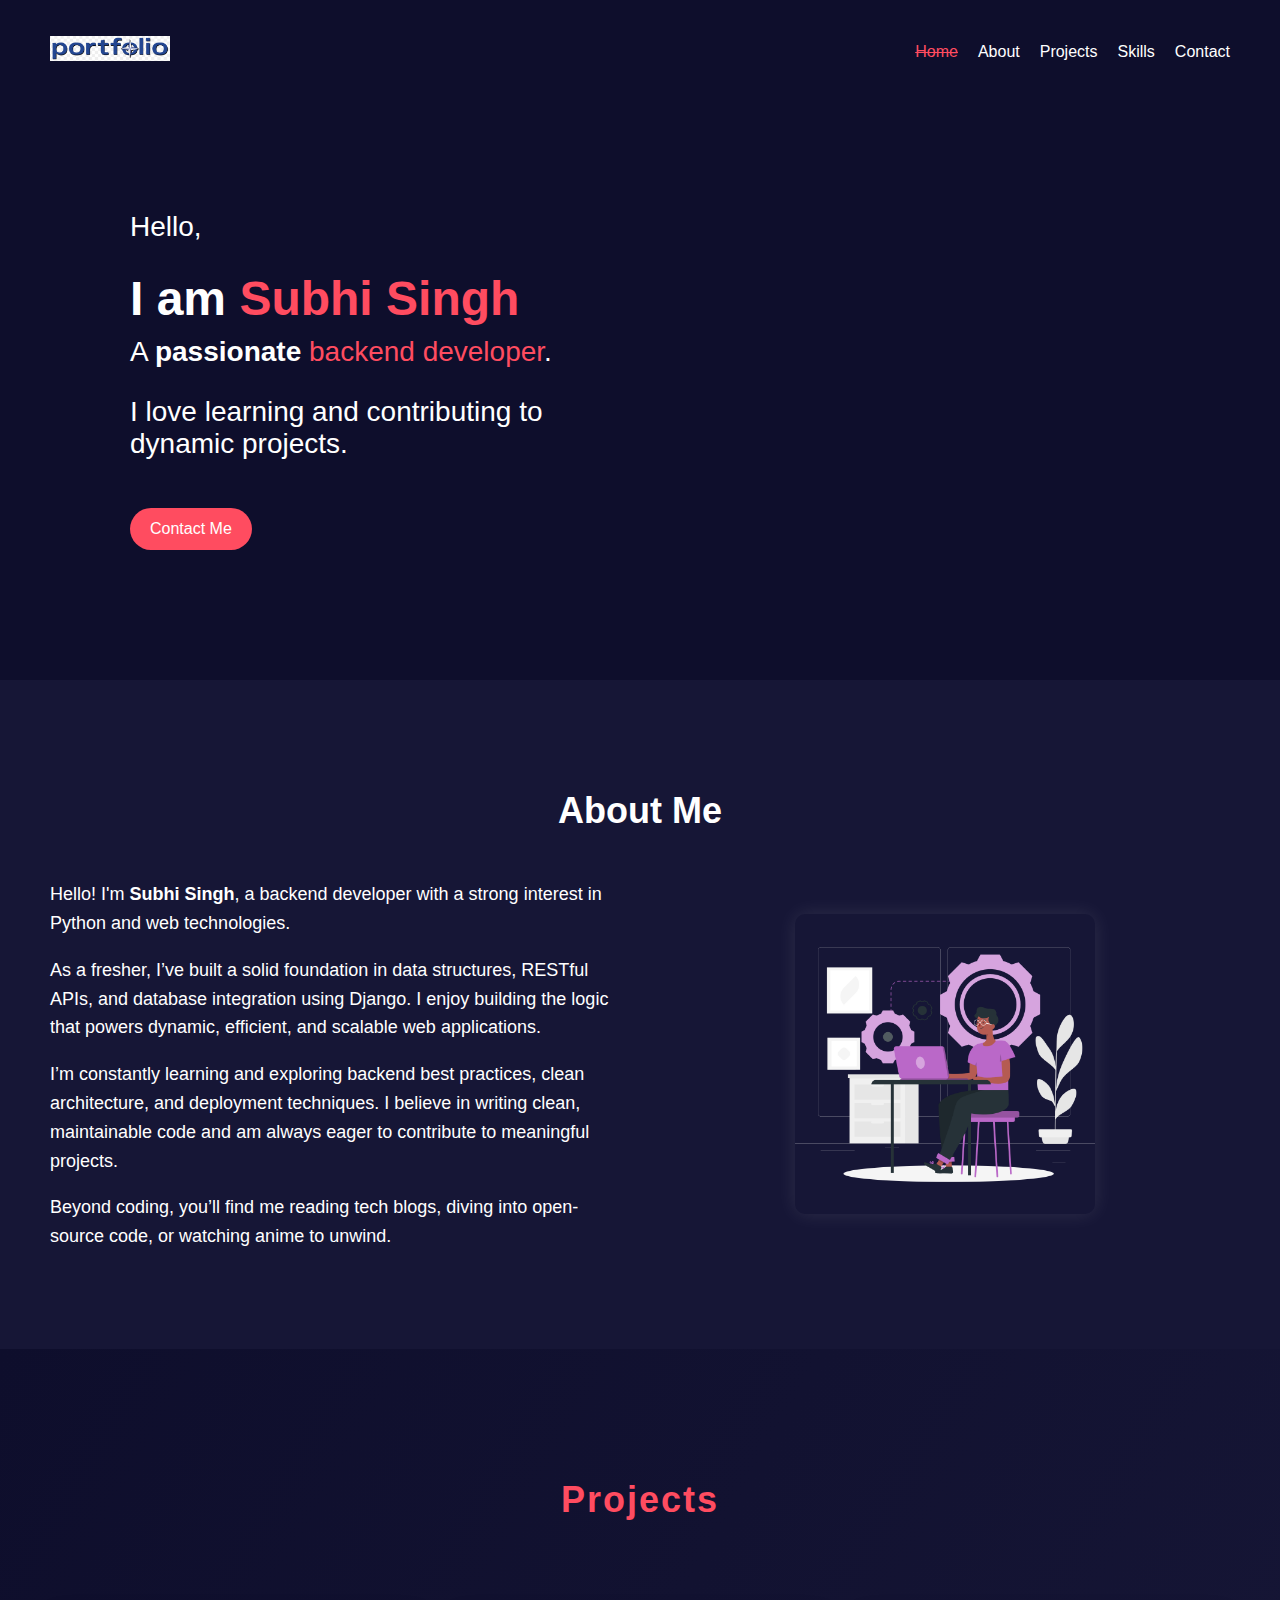
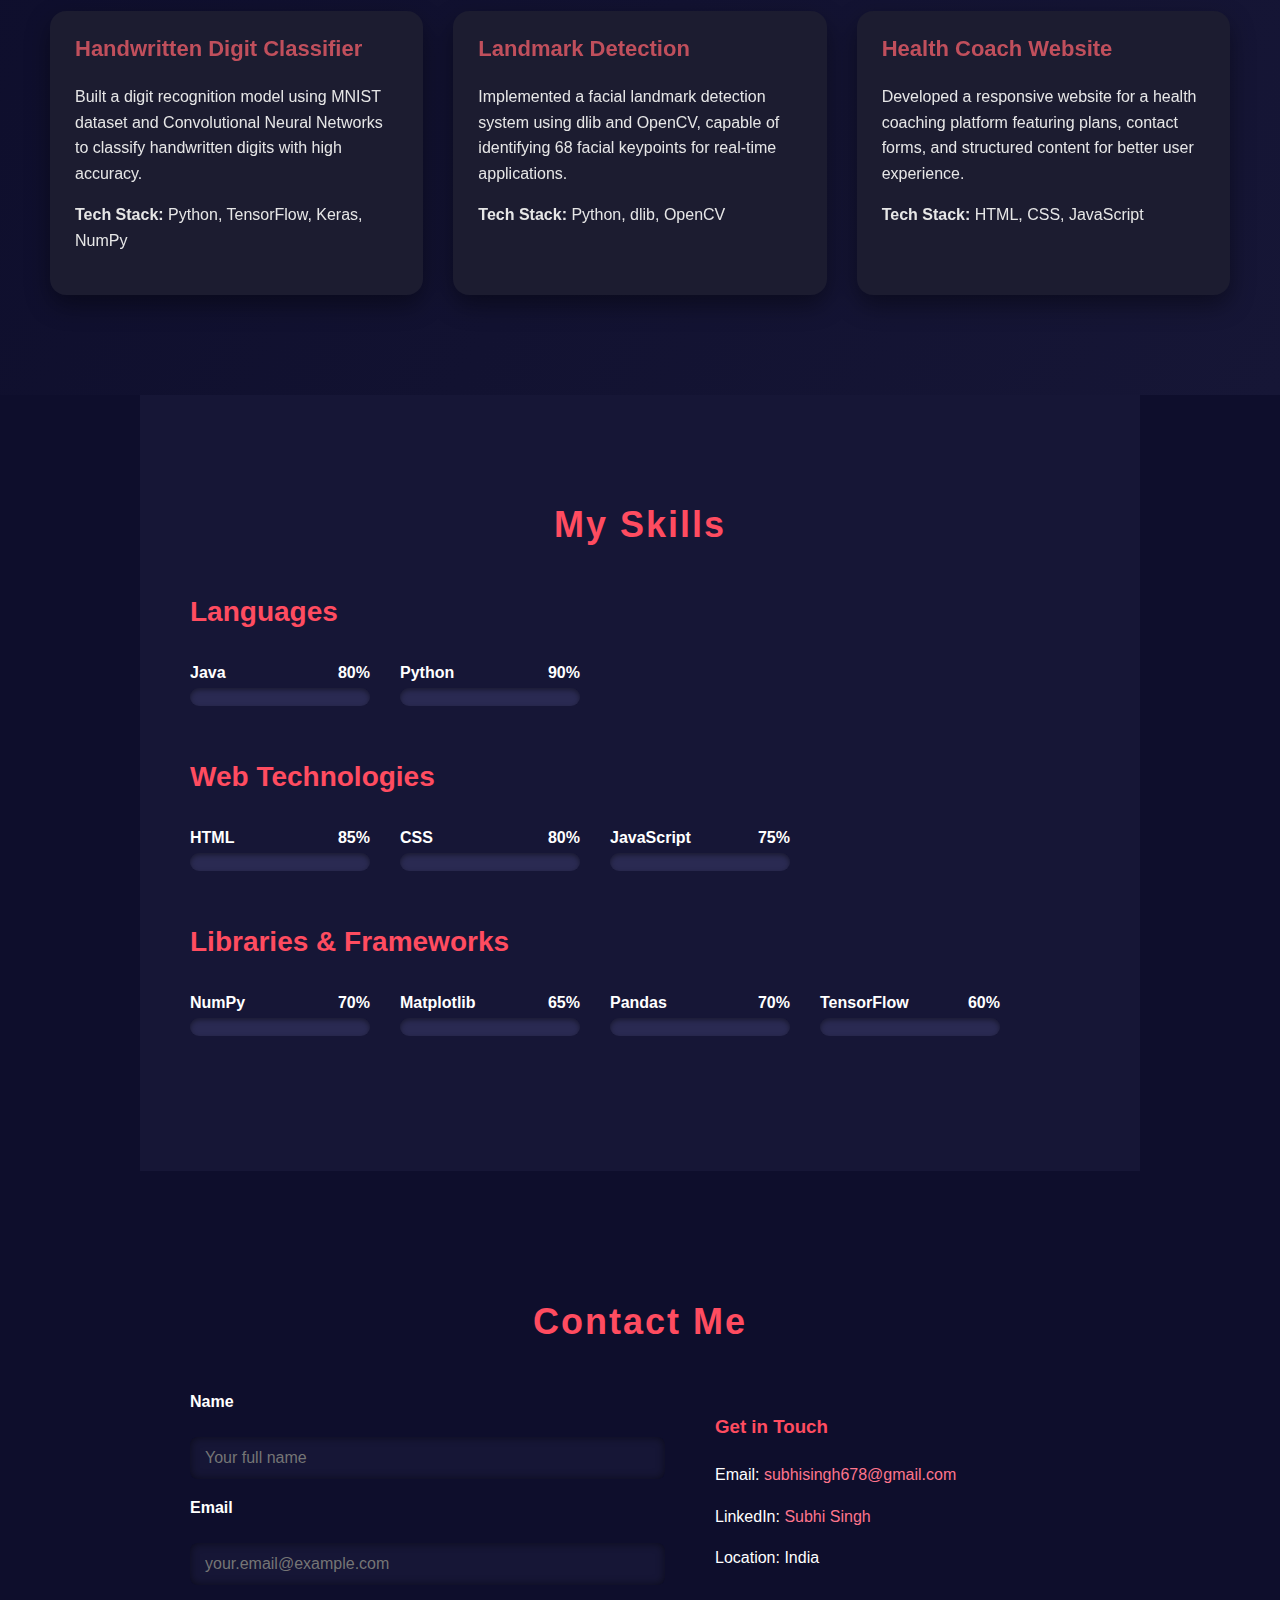
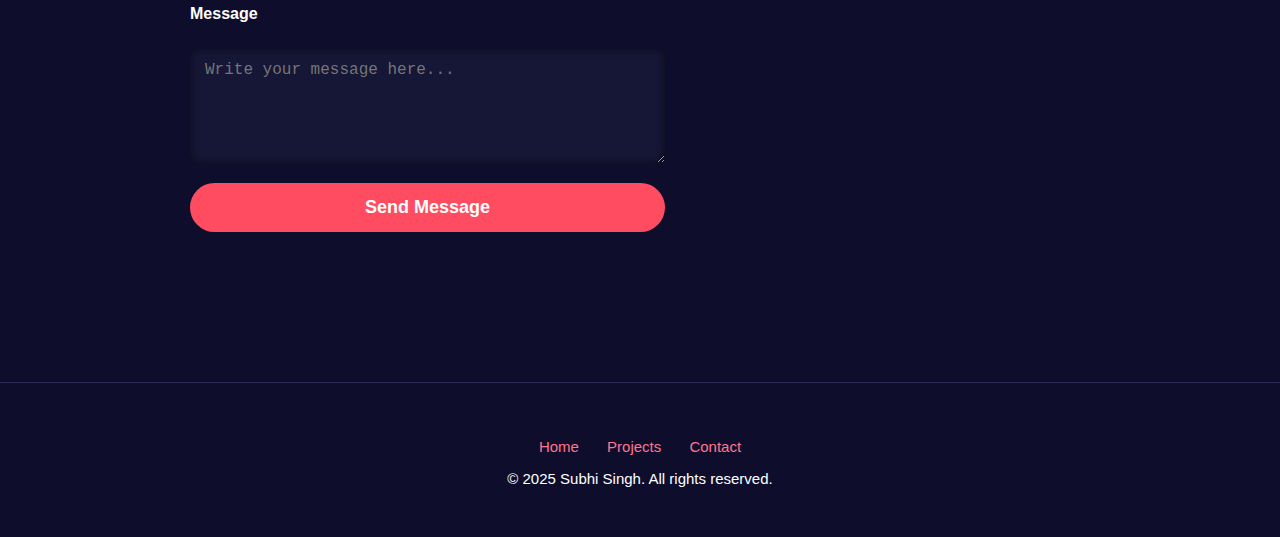
<file: myPortfolio/index.html>
<!DOCTYPE html>
<html lang="en">
<head>
  <meta charset="UTF-8" />
  <meta name="viewport" content="width=device-width, initial-scale=1.0" />
  <title>Your Name | Portfolio</title>
  <link rel="stylesheet" href="style.css" />
</head>
<body>
  <header class="navbar">
    <h1 class="logo"><img src="logo.png" alt="logo img"></h1>
    <nav>
      <ul>
        <li><a href="#home" class="active">Home</a></li>
        <li><a href="#about">About</a></li>
        <li><a href="#projects">Projects</a></li>
        <li><a href="#skills">Skills</a></li>
        <li><a href="#contact">Contact</a></li>
      </ul>
    </nav>
  </header>

  <section id="home" class="hero">
    <div class="hero-text">
      <p>Hello,</p>
      <h2>I am <span>Subhi Singh</span></h2>
      <p class="subtitle">A <strong>passionate</strong> <span class="highlight">backend developer</span>.</p>
      <p>I love learning and contributing to dynamic projects.</p>
      <a href="#contact" class="contact-btn">Contact Me</a>
    </div>
  </section>

  <section id="about" class="about-section">
  <h2>About Me</h2>
  <div class="about-content">
    <div class="about-text">
      <p>Hello! I'm <strong>Subhi Singh</strong>, a backend developer with a strong interest in Python and web technologies.</p>
      <p>As a fresher, I’ve built a solid foundation in data structures, RESTful APIs, and database integration using Django. I enjoy building the logic that powers dynamic, efficient, and scalable web applications.</p>
      <p>I’m constantly learning and exploring backend best practices, clean architecture, and deployment techniques. I believe in writing clean, maintainable code and am always eager to contribute to meaningful projects.</p>
      <p>Beyond coding, you’ll find me reading tech blogs, diving into open-source code, or watching anime to unwind.
    </div>
    <div class="about-img">
      <img src="about_img.png" alt="About Me" />
    </div>
  </div>
</section>

<section id="projects" class="projects-section">
  <h2>Projects</h2>
  <div class="projects-grid">
    <div class="project-card">
      <h3>Handwritten Digit Classifier</h3>
      <p>Built a digit recognition model using MNIST dataset and Convolutional Neural Networks to classify handwritten digits with high accuracy.</p>
      <p><strong>Tech Stack:</strong> Python, TensorFlow, Keras, NumPy</p>
    </div>
    
    <div class="project-card">
      <h3>Landmark Detection</h3>
      <p>Implemented a facial landmark detection system using dlib and OpenCV, capable of identifying 68 facial keypoints for real-time applications.</p>
      <p><strong>Tech Stack:</strong> Python, dlib, OpenCV</p>
    </div>

    <div class="project-card">
      <h3>Health Coach Website</h3>
      <p>Developed a responsive website for a health coaching platform featuring plans, contact forms, and structured content for better user experience.</p>
      <p><strong>Tech Stack:</strong> HTML, CSS, JavaScript</p>
    </div>
  </div>
</section>

<section id="skills" class="skills-section">
  <h2>My Skills</h2>

  <div class="skill-group">
    <h3>Languages</h3>
    <div class="skill-row">
      <div class="skill-bar">
        <p>Java <span>80%</span></p>
        <div class="bar"><div class="progress" data-width="85%"></div></div>
      </div>
      <div class="skill-bar">
        <p>Python <span>90%</span></p>
        <div class="bar"><div class="progress" data-width="85%"></div></div>
      </div>
    </div>
  </div>

  <div class="skill-group">
    <h3>Web Technologies</h3>
    <div class="skill-row">
      <div class="skill-bar">
        <p>HTML <span>85%</span></p>
        <div class="bar"><div class="progress" data-width="85%"></div></div>
      </div>
      <div class="skill-bar">
        <p>CSS <span>80%</span></p>
        <div class="bar"><div class="progress" data-width="80%"></div></div>
      </div>
      <div class="skill-bar">
        <p>JavaScript <span>75%</span></p>
        <div class="bar"><div class="progress" data-width="75%"></div></div>
      </div>
    </div>
  </div>

  <div class="skill-group">
    <h3>Libraries & Frameworks</h3>
    <div class="skill-row">
      <div class="skill-bar">
        <p>NumPy <span>70%</span></p>
        <div class="bar"><div class="progress" data-width="70%"></div></div>
      </div>
      <div class="skill-bar">
        <p>Matplotlib <span>65%</span></p>
        <div class="bar"><div class="progress" data-width="65%"></div></div>
      </div>
      <div class="skill-bar">
        <p>Pandas <span>70%</span></p>
        <div class="bar"><div class="progress" data-width="70%"></div></div>
      </div>
      <div class="skill-bar">
        <p>TensorFlow <span>60%</span></p>
        <div class="bar"><div class="progress" data-width="60%"></div></div>
      </div>
    </div>
  </div>

</section>

<section id="contact" class="contact-section">
  <h2>Contact Me</h2>
  <div class="contact-container">
    <form id="contact-form" action="mailto:your.email@example.com" method="POST" enctype="text/plain">
      <label for="name">Name</label>
      <input type="text" id="name" name="name" placeholder="Your full name" required />

      <label for="email">Email</label>
      <input type="email" id="email" name="email" placeholder="your.email@example.com" required />

      <label for="message">Message</label>
      <textarea id="message" name="message" rows="5" placeholder="Write your message here..." required></textarea>

      <button type="submit" class="submit-btn">Send Message</button>
    </form>

    <div class="contact-info">
      <h3>Get in Touch</h3>
      <p>Email: <a href="mailto:subhisingh678@gmail.com">subhisingh678@gmail.com</a></p>
      <p>LinkedIn: <a href="https://linkedin.com/comm/mynetwork/discovery-see-all?usecase=PEOPLE_FOLLOWS&followMember=subhi-singh-8443302b9">Subhi Singh</a></p>
      <p>Location: India</p>
    </div>
  </div>
</section>
<footer class="footer">
  <div class="footer-content">
    <div class="footer-links">
      <a href="#home">Home</a>
      <a href="#projects">Projects</a>
      <a href="#contact">Contact</a>
    </div>
    <p class="copyright">© 2025 Subhi Singh. All rights reserved.</p>
  </div>
</footer>


  <script src="script.js"></script>
</body>
</html>
</file>
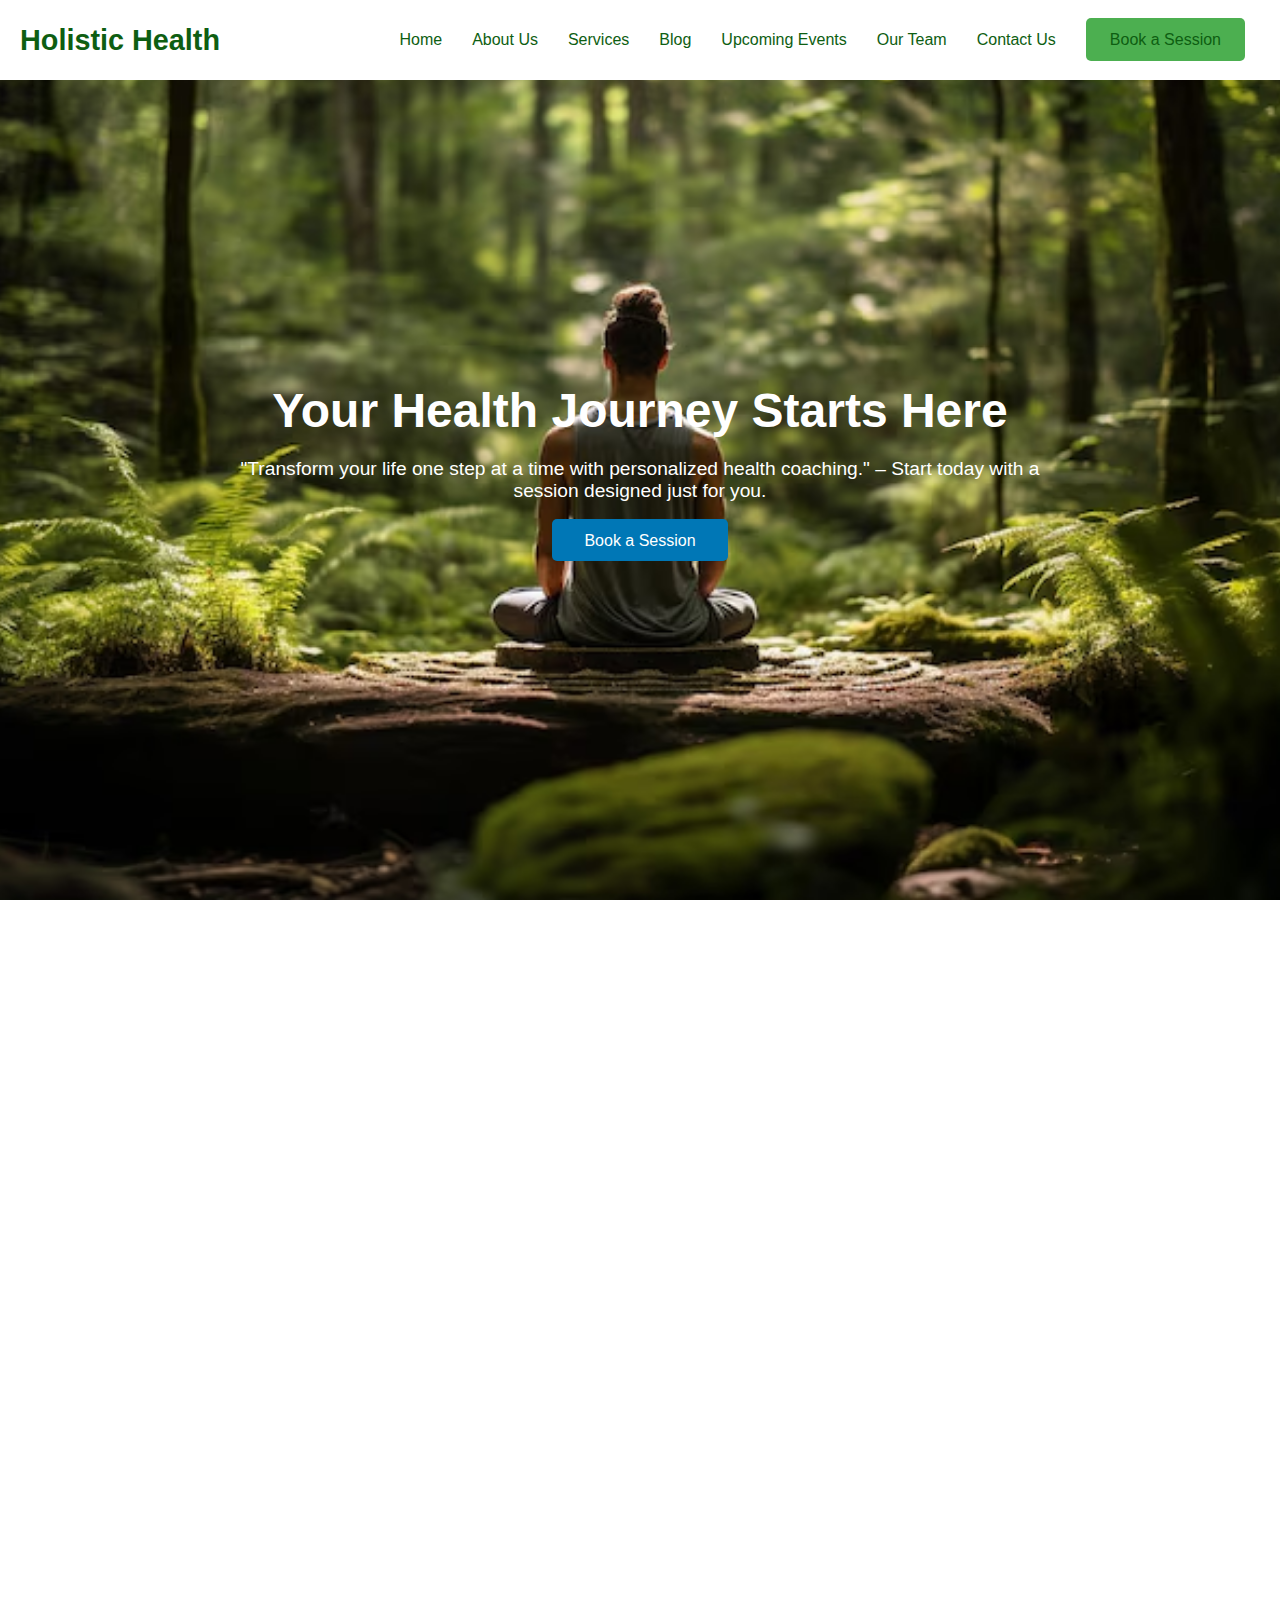
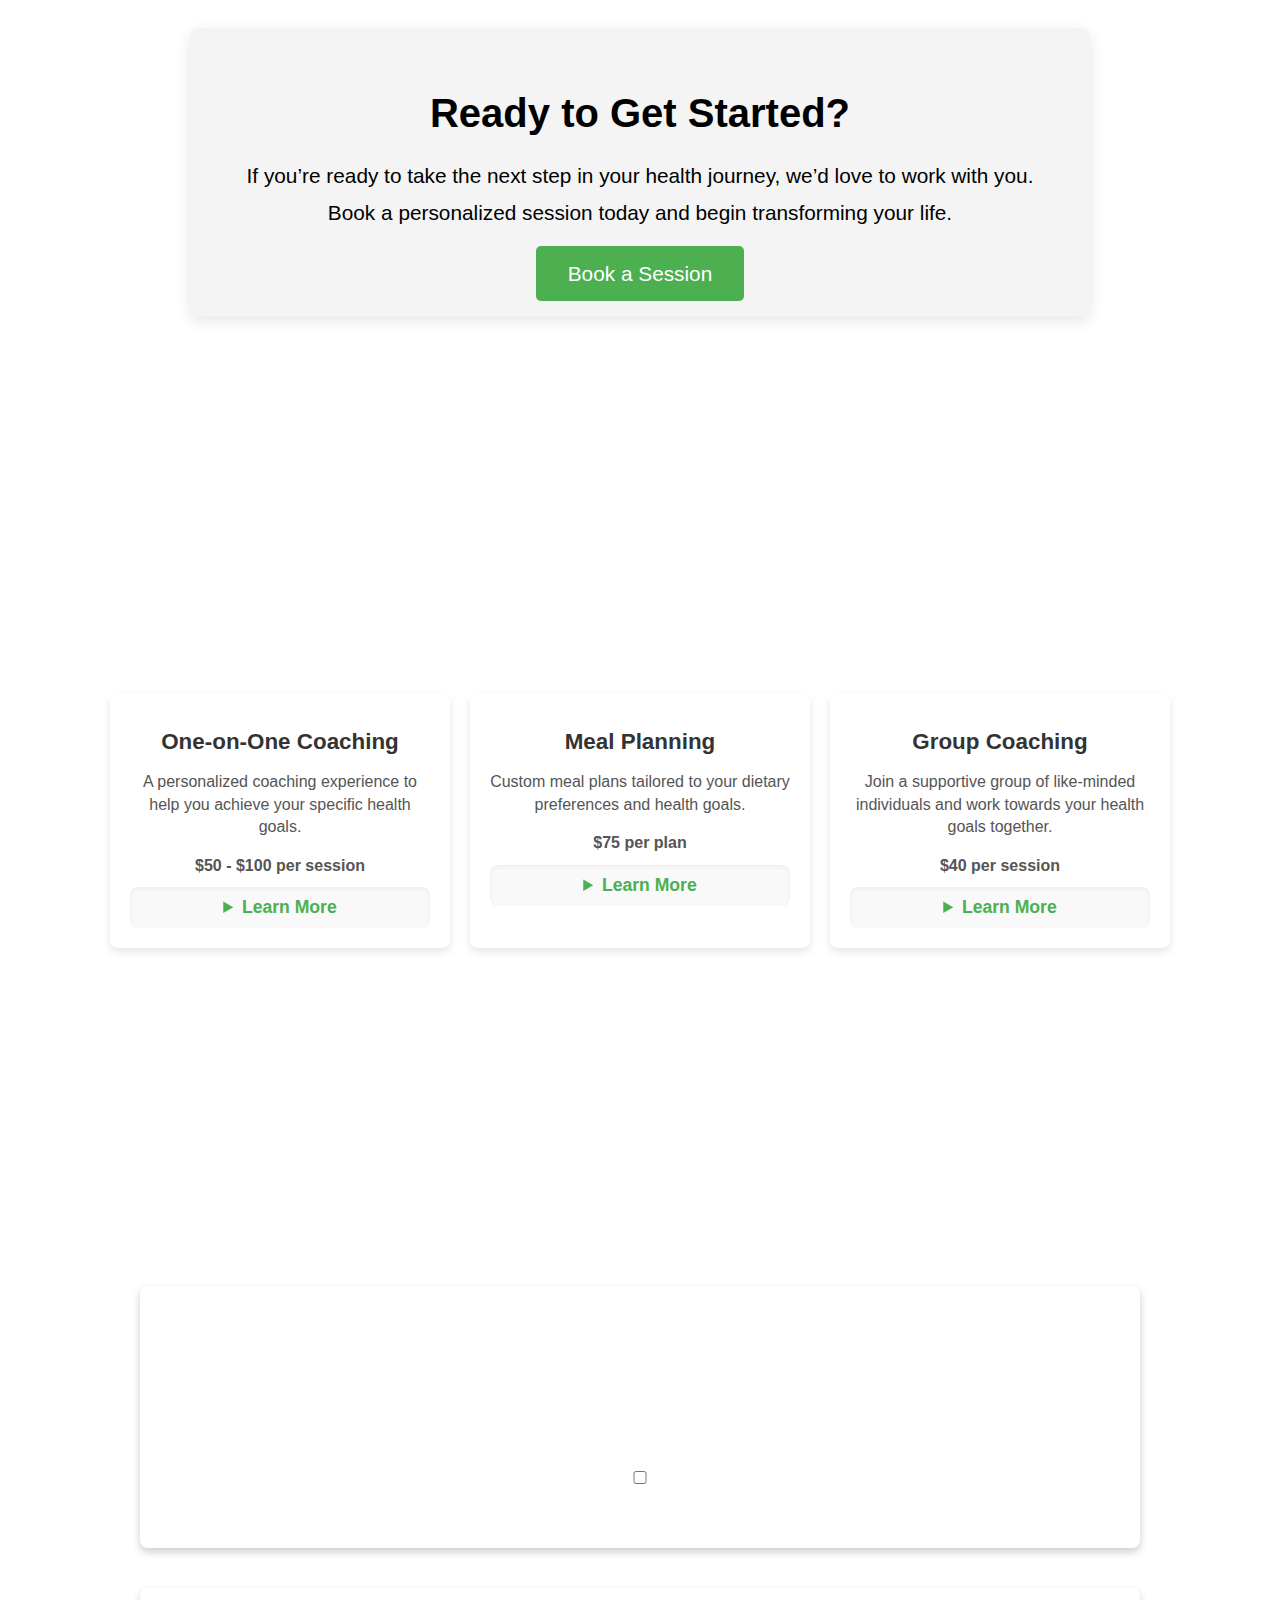
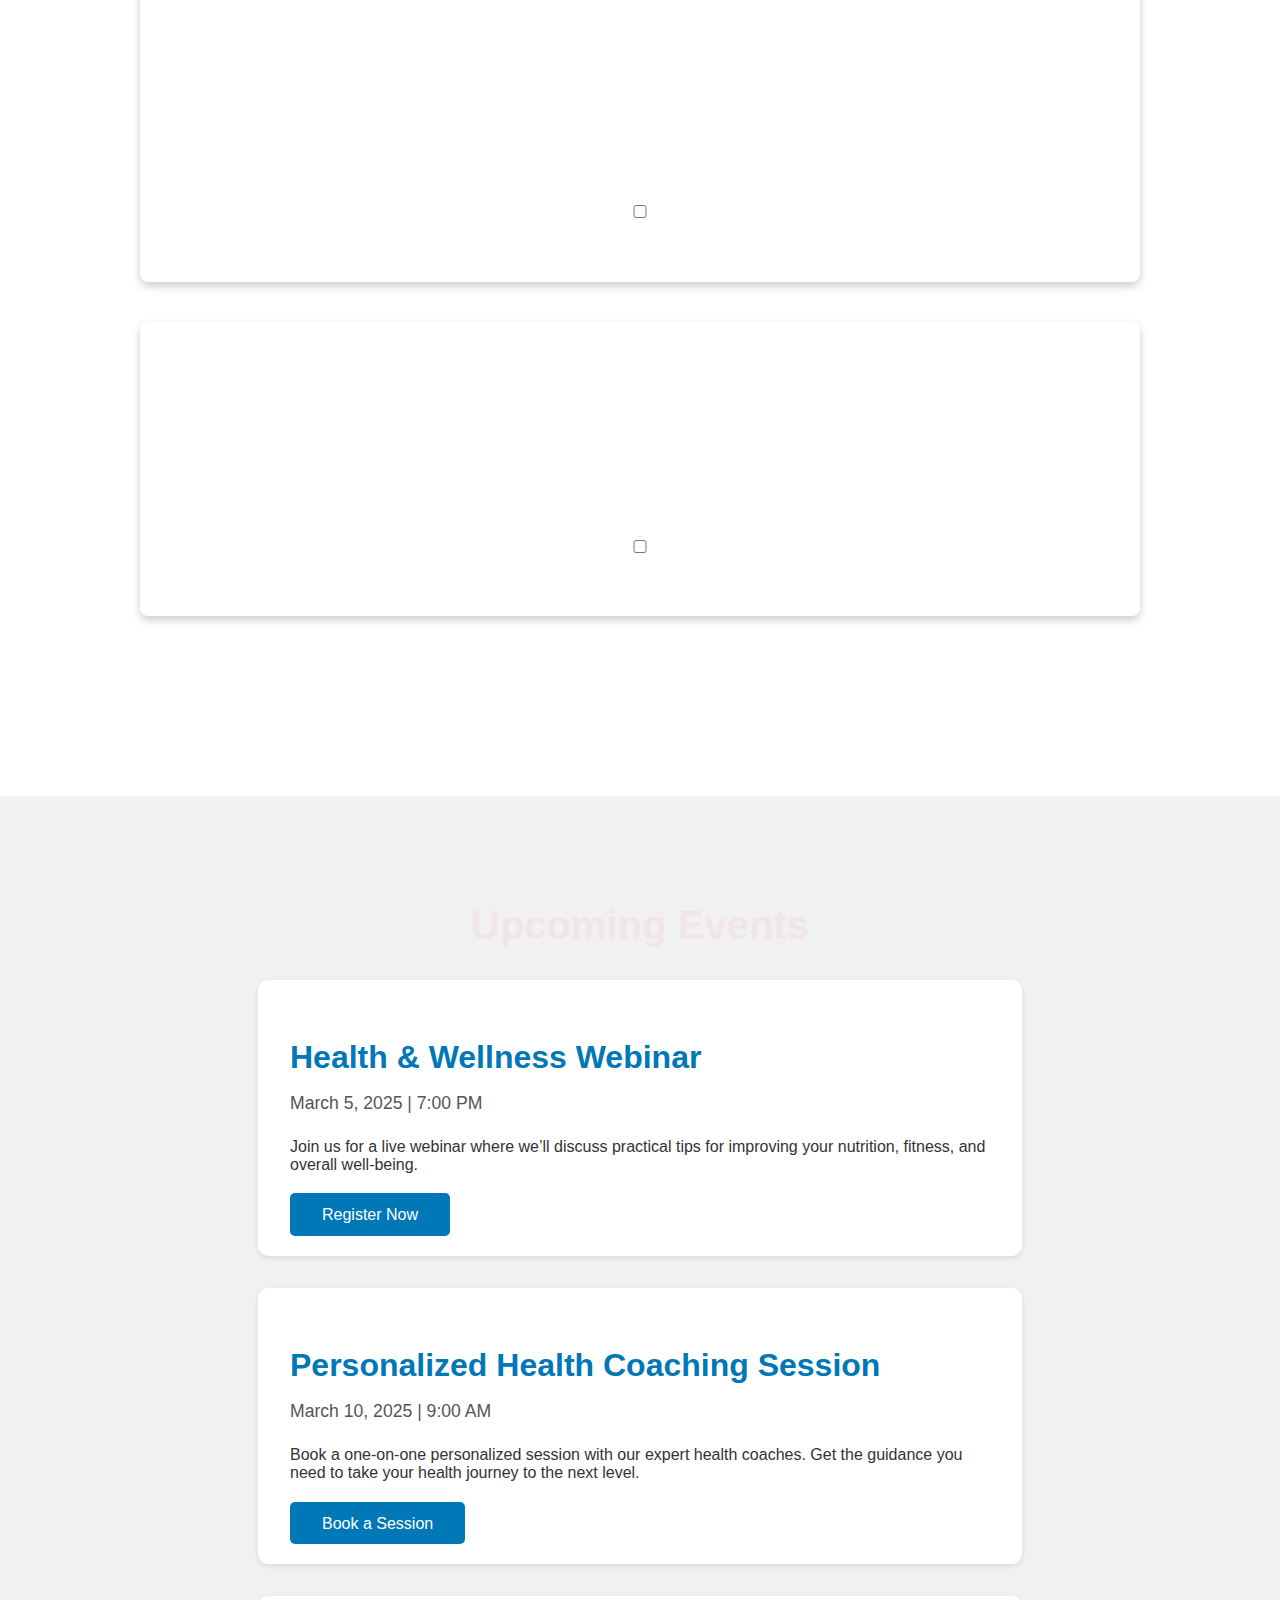
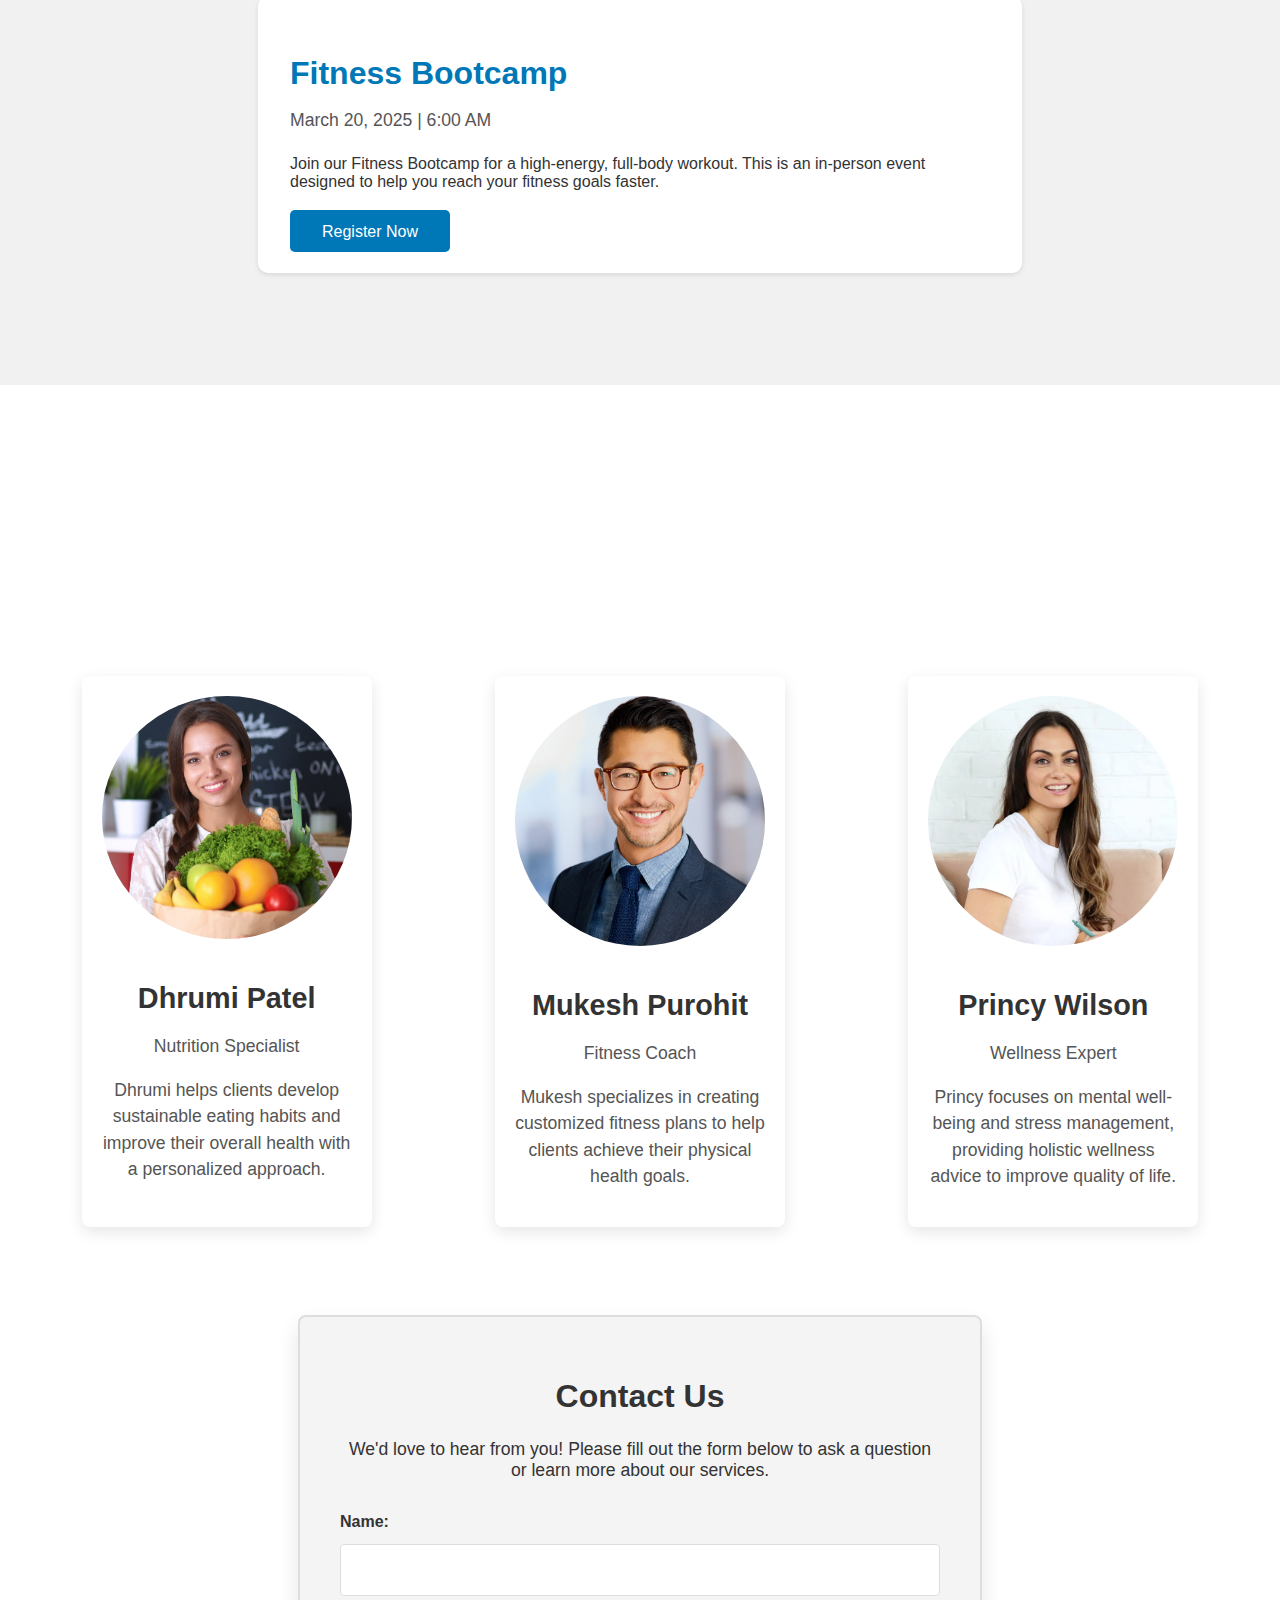
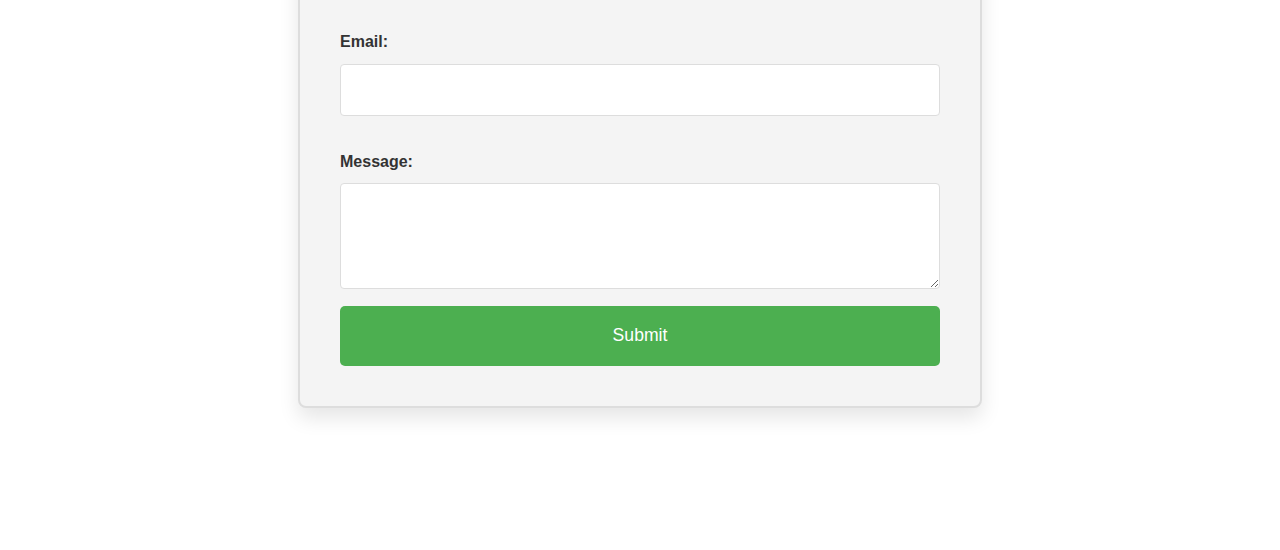
<file: Assignment_02/home.html>
<!DOCTYPE html>
<html lang="en">
<head>
    <meta charset="UTF-8">
    <meta name="viewport" content="width=device-width, initial-scale=1.0">
    <title>Health Coach</title>
    <link rel="stylesheet" href="home.css">
    
</head>
<body>
    <!-- Header with Navigation -->
    <header>
        <div class="logo">Holistic Health</div>
        <nav>
            <ul>
                <li><a href="#home">Home</a></li>
                <li><a href="#about">About Us</a></li>
                <li><a href="#services">Services</a></li>
                <li><a href="#blog">Blog</a></li>
                <li><a href="#events">Upcoming Events</a></li>
                <li><a href="#team">Our Team</a></li>
                <li><a href="#contact">Contact Us</a></li>
                <li><a href="#book-a-session" class="cta-button">Book a Session</a></li> <!-- Call-to-action button -->
            </ul>
        </nav>
    </header>

    <section class="main" id="home">
        <div class="main-content">
            <h1>Your Health Journey Starts Here</h1>
            <p>"Transform your life one step at a time with personalized health coaching." – Start today with a session designed just for you.</p>
            <a href="book-a-session.html" class="sub-button">Book a Session</a>
        </div>
    </section>

    <section class="about" id="about">
        <!-- Introduction -->
        <div class="intro">
            <h1>Welcome to Health Coach</h1>
            <p>At Health Coach, we believe in the power of personalized coaching to help you achieve your wellness goals. Whether it's improving nutrition, fitness, or overall well-being, we’re here to support you every step of the way. Our approach is simple: tailor-made coaching that works for your unique needs and lifestyle.</p>
        </div>

        <!-- Mission Statement -->
        <div class="mission">
            <h2>Our Mission</h2>
            <p>Our mission is to empower you to take control of your health and live your best life. Through personalized coaching, we help you set achievable goals, develop healthy habits, and create lasting transformation. We guide you on a journey toward wellness, helping you feel your best physically, mentally, and emotionally.</p>
        </div>

        <!-- Book a Session Section -->
        <div class="book-session">
            <h2>Ready to Get Started?</h2>
            <p>If you’re ready to take the next step in your health journey, we’d love to work with you. Book a personalized session today and begin transforming your life.</p>
            <a href="book-a-session.html" class="sub-button">Book a Session</a> <!-- Button to Book a Session -->
        </div>
    </section>

    <!-- Page Title -->
    <section class="main-services" id="services">
        <h1 class="page-title">Our Services</h1>
    </section>

    <!-- Services Section -->
    <section class="services">
        <!-- Card 1: One-on-One Coaching -->
        <div class="card">
            <h3>One-on-One Coaching</h3>
            <p>A personalized coaching experience to help you achieve your specific health goals.</p>
            <p class="price-range">$50 - $100 per session</p>
            <details class="service-details">
                <summary>Learn More</summary>
                <p>In our one-on-one sessions, we'll work together to create a plan tailored to your unique needs. You’ll receive weekly check-ins, goal tracking, and constant support to stay on course.</p>
            </details>
        </div>

        <!-- Card 2: Meal Planning -->
        <div class="card">
            <h3>Meal Planning</h3>
            <p>Custom meal plans tailored to your dietary preferences and health goals.</p>
            <p class="price-range">$75 per plan</p>
            <details class="service-details">
                <summary>Learn More</summary>
                <p>Our meal planning service will provide you with personalized meal options that align with your health and fitness goals. We’ll adjust the plan based on your preferences and dietary requirements.</p>
            </details>
        </div>

        <!-- Card 3: Group Coaching -->
        <div class="card">
            <h3>Group Coaching</h3>
            <p>Join a supportive group of like-minded individuals and work towards your health goals together.</p>
            <p class="price-range">$40 per session</p>
            <details class="service-details">
                <summary>Learn More</summary>
                <p>Group coaching provides a collaborative and motivating environment. Share experiences, learn from others, and achieve your health goals with accountability and support from the group.</p>
            </details>
        </div>
    </section>

    <!-- Blog Section -->
    <section class="blog" id="blog">
        <h1>Welcome to Our Blog</h1>
        <p>Explore articles on health, wellness, fitness, and more. Stay informed and inspired!</p>

        <!-- Blog Post 1 -->
        <div class="blog-post">
            <h2>5 Tips for a Healthier Lifestyle</h2>
            <p>Living a healthier life starts with small changes. Here are 5 easy tips to get you started on your journey to better health.</p>
            
            <!-- Hidden checkbox and label for Read More -->
            <input type="checkbox" id="toggle-post1" class="read-toggle" />
            <label for="toggle-post1" class="read-more">Read More</label>

            <div class="more-content">
                <p>To live a healthier lifestyle, focus on nutrition, exercise, sleep, and stress management. Start by incorporating more fruits and vegetables into your meals, staying active with daily movement, and ensuring you get enough rest to allow your body to recover and function at its best.</p>
            </div>
        </div>

        <!-- Blog Post 2 -->
        <div class="blog-post">
            <h2>Nutrition Myths Debunked</h2>
            <p>There’s a lot of misinformation out there about nutrition. Let’s clear up some common myths to help you make informed choices.</p>
            
            <!-- Hidden checkbox and label for Read More -->
            <input type="checkbox" id="toggle-post2" class="read-toggle" />
            <label for="toggle-post2" class="read-more">Read More</label>

            <div class="more-content">
                <p>For example, low-fat diets are not always the healthiest option, and cutting carbs isn’t necessary for everyone. A balanced diet that includes healthy fats, proteins, and carbohydrates can support your health goals without depriving you of essential nutrients.</p>
            </div>
        </div>

        <!-- Blog Post 3 -->
        <div class="blog-post">
            <h2>The Importance of Mental Health</h2>
            <p>Good mental health is as important as physical health. Learn why taking care of your mind is essential for overall well-being.</p>
            
            <!-- Hidden checkbox and label for Read More -->
            <input type="checkbox" id="toggle-post3" class="read-toggle" />
            <label for="toggle-post3" class="read-more">Read More</label>

            <div class="more-content">
                <p>When we take care of our mental health, it improves our relationships, work performance, and overall quality of life. Practices such as meditation, mindfulness, and seeking support when needed can help us maintain mental well-being.</p>
            </div>
        </div>
    </section>

    <!-- Upcoming Events Section -->
    <section class="events" id="events">
        <h1>Upcoming Events</h1>

        <div class="event-card">
            <h2>Health & Wellness Webinar</h2>
            <p class="date">March 5, 2025 | 7:00 PM</p>
            <p class="description">
                Join us for a live webinar where we’ll discuss practical tips for improving your nutrition, fitness, and overall well-being.
            </p>
            <a href="register.html" class="sub-button">Register Now</a>
        </div>

        <div class="event-card">
            <h2>Personalized Health Coaching Session</h2>
            <p class="date">March 10, 2025 | 9:00 AM</p>
            <p class="description">
                Book a one-on-one personalized session with our expert health coaches. Get the guidance you need to take your health journey to the next level.
            </p>
            <a href="book-a-session.html" class="sub-button">Book a Session</a>
        </div>

        <div class="event-card">
            <h2>Fitness Bootcamp</h2>
            <p class="date">March 20, 2025 | 6:00 AM</p>
            <p class="description">
                Join our Fitness Bootcamp for a high-energy, full-body workout. This is an in-person event designed to help you reach your fitness goals faster.
            </p>
            <a href="register.html" class="sub-button">Register Now</a>
        </div>

    </section>

    <!-- Team Section -->
    <section class="team-intro" id="team">
        <h1>Meet Our Team</h1>
        <p>Our dedicated team of professionals is here to guide you on your health journey. Get to know the people who are committed to helping you achieve your goals.</p>
    </section>

    <section class="team-members">
        <div class="team-member">
            <img src="member3.jpg" alt="Dhrumi Patel">
            <h2>Dhrumi Patel</h2>
            <p>Nutrition Specialist</p>
            <p>Dhrumi helps clients develop sustainable eating habits and improve their overall health with a personalized approach.</p>
        </div>

        <div class="team-member">
            <img src="member2.jpg" alt="John Smith">
            <h2>Mukesh Purohit</h2>
            <p>Fitness Coach</p>
            <p>Mukesh specializes in creating customized fitness plans to help clients achieve their physical health goals.</p>
        </div>

        <div class="team-member">
            <img src="member1.jpg" alt="Princy Wilson">
            <h2>Princy Wilson</h2>
            <p>Wellness Expert</p>
            <p>Princy focuses on mental well-being and stress management, providing holistic wellness advice to improve quality of life.</p>
        </div>

    </section>
    <!-- Contact Section -->
    <section class="contact" id="contact">
        <h1>Contact Us</h1>
        <p>We'd love to hear from you! Please fill out the form below to ask a question or learn more about our services.</p>

        <!-- Form Handling via Formspree -->
        <form action="https://formspree.io/f/xyzkzybr" method="POST">
            <label for="name">Name:</label>
            <input type="text" id="name" name="name" required>

            <label for="email">Email:</label>
            <input type="email" id="email" name="email" required>

            <label for="message">Message:</label>
            <textarea id="message" name="message" rows="4" required></textarea>

            <button type="submit">Submit</button>
        </form>
    </section>

    <!-- Footer -->
    <footer>
        <p>&copy; 2025 Holistic Health. All rights reserved.</p>
    </footer>

    <script src="home.js"></script>
</body>
</html>
</file>
<file: myPortfolio/style.css>
body {
  margin: 0;
  font-family: 'Segoe UI', sans-serif;
  background-color: #0e0e2c;
  color: white;
}

.navbar {
  display: flex;
  justify-content: space-between;
  align-items: center;
  background: #0e0e2c;
  padding: 20px 50px;
  position: sticky;
  top: 0;
}

.logo {
  color: #fff;
  font-size: 24px;
  letter-spacing: 2px;
}
.logo img{
    width: 120px;
}

nav ul {
  list-style: none;
  display: flex;
  gap: 20px;
  margin: 0;
}

nav ul li a {
  text-decoration: none;
  color: #fff;
  font-weight: 500;
  position: relative;
}

nav ul li a.active {
  text-decoration: line-through;
  color: #ff4c60;
}

.hero {
  display: flex;
  justify-content: space-between;
  align-items: center;
  padding: 80px 50px;
  gap: 30px;
  flex-wrap: wrap;
}

.hero-text {
  max-width: 500px;
  padding-left: 80px;
  padding-bottom: 50px;
}
.hero-text p{
    font-size: 28px;
}
.hero-text h2 {
  font-size: 48px;
  margin: 0;
}

.hero-text h2 span {
  color: #ff4c60;
}

.subtitle {
  font-size: 20px;
  margin: 10px 0;
}

.highlight {
  color: #ff4c60;
}

.contact-btn {
  margin-top: 20px;
  padding: 12px 20px;
  background: #ff4c60;
  color: white;
  text-decoration: none;
  border-radius: 25px;
  display: inline-block;
  transition: background 0.3s;
}

.contact-btn:hover {
  background: #e84356;
}

.about-section {
  padding: 80px 50px;
  background-color: #161636;
  color: white;
}

.about-section h2 {
  font-size: 36px;
  margin-bottom: 30px;
  text-align: center;
}

.about-content {
  display: flex;
  align-items: center;
  gap: 40px;
  flex-wrap: wrap;
}

.about-text {
  flex: 1;
  font-size: 18px;
  line-height: 1.6;
}

.about-img {
  flex: 1;
  text-align: center;
}

.about-img img {
  max-width: 300px;
  border-radius: 10px;
  box-shadow: 0 0 20px rgba(255, 255, 255, 0.1);
}
/* Projects Section Styling */

.projects-section h2{
    padding-bottom: 50px;
    font-size: 30px;
}
.projects-section {
  padding: 100px 50px;
  background: linear-gradient(120deg, #0e0e2c, #161636);
  color: white;
}

.projects-section h2 {
  font-size: 36px;
  margin-bottom: 40px;
  text-align: center;
  color: #ff4c60;
  letter-spacing: 2px;
}

/* Grid layout */
.projects-grid {
  display: grid;
  grid-template-columns: repeat(auto-fit, minmax(300px, 1fr));
  gap: 30px;
}

/* Project card styling */
.project-card {
  background-color: #1e1e3f;
  padding: 25px;
  border-radius: 16px;
  box-shadow: 0 10px 25px rgba(0, 0, 0, 0.4);
  transition: transform 0.4s ease, box-shadow 0.4s ease, filter 0.4s;
  filter: grayscale(30%) brightness(0.9);
}

.project-card:hover {
  transform: scale(1.03);
  filter: none;
  box-shadow: 0 0 25px rgba(255, 76, 96, 0.3);
}

.project-card h3 {
  margin-top: 0;
  color: #ff4c60;
  font-size: 22px;
}

.project-card p {
  line-height: 1.6;
  font-size: 16px;
}

/* Animation: fade-in on scroll */
.reveal {
  opacity: 0;
  transform: translateY(40px);
  transition: opacity 0.8s ease, transform 0.8s ease;
}

.reveal.active {
  opacity: 1;
  transform: translateY(0);
}

.skills-section {
  padding: 80px 50px;
  background-color: #161636;
  color: white;
  max-width: 900px;
  margin: 0 auto;
}

.skills-section h2 {
  text-align: center;
  font-size: 36px;
  margin-bottom: 50px;
  color: #ff4c60;
  letter-spacing: 2px;
}

.skill-group {
  margin-bottom: 50px;
}

.skill-group h3 {
  font-size: 28px;
  color: #ff4c60;
  margin-bottom: 20px;
}

.skill-row {
  display: flex;
  gap: 30px;
  overflow-x: auto;
  padding-bottom: 5px;
  scrollbar-width: thin;
  scrollbar-color: #ff4c60 transparent;
}

.skill-row::-webkit-scrollbar {
  height: 6px;
}

.skill-row::-webkit-scrollbar-thumb {
  background: #ff4c60;
  border-radius: 3px;
}

.skill-bar {
  min-width: 180px;
  flex-shrink: 0;
}

.skill-bar p {
  display: flex;
  justify-content: space-between;
  font-weight: 600;
  font-size: 16px;
  margin-bottom: 6px;
  user-select: none;
}

.bar {
  width: 100%;
  height: 18px;
  background-color: #2a2a52;
  border-radius: 12px;
  overflow: hidden;
  box-shadow: inset 0 2px 5px rgba(0,0,0,0.4);
}

.progress {
  height: 100%;
  background: linear-gradient(90deg, #ff4c60, #ff758c);
  border-radius: 12px 0 0 12px;
   width: 0;
  transition: width 1.2s ease-in-out;
}

.contact-section {
  padding: 100px 50px;
  background-color: #0e0e2c;
  color: white;
  max-width: 900px;
  margin: 0 auto;
}

.contact-section h2 {
  text-align: center;
  font-size: 36px;
  margin-bottom: 50px;
  color: #ff4c60;
  letter-spacing: 2px;
}

.contact-container {
  display: flex;
  gap: 50px;
  flex-wrap: wrap;
  justify-content: center;
}

form#contact-form {
  flex: 1 1 350px;
  display: flex;
  flex-direction: column;
  gap: 20px;
}

form#contact-form label {
  font-weight: 600;
  margin-bottom: 6px;
}

form#contact-form input,
form#contact-form textarea {
  padding: 12px 15px;
  border-radius: 8px;
  border: none;
  font-size: 16px;
  resize: vertical;
  background-color: #161636;
  color: white;
  box-shadow: inset 0 0 8px rgba(0,0,0,0.5);
  transition: background-color 0.3s ease;
}

form#contact-form input:focus,
form#contact-form textarea:focus {
  background-color: #252550;
  outline: none;
}

.submit-btn {
  padding: 14px 0;
  background-color: #ff4c60;
  border: none;
  border-radius: 25px;
  color: white;
  font-weight: 700;
  font-size: 18px;
  cursor: pointer;
  transition: background-color 0.3s ease;
}

.submit-btn:hover {
  background-color: #e84356;
}

.contact-info {
  flex: 1 1 250px;
  font-size: 16px;
  line-height: 1.6;
}

.contact-info h3 {
  color: #ff4c60;
  margin-bottom: 20px;
}

.contact-info a {
  color: #ff758c;
  text-decoration: none;
}

.contact-info a:hover {
  text-decoration: underline;
}
.footer {
  background-color: #0e0e2c;
  color: white;
  text-align: center;
  padding: 40px 20px;
  font-size: 15px;
  margin-top: 50px;
  border-top: 1px solid #2a2a52;
}

.footer-content {
  max-width: 800px;
  margin: 0 auto;
}

.footer-links {
  margin: 15px 0;
}

.footer-links a {
  color: #ff758c;
  margin: 0 12px;
  text-decoration: none;
  font-weight: 500;
  transition: color 0.3s;
}

.footer-links a:hover {
  color: #ff4c60;
}

.footer p {
  margin: 5px 0;
}

/* Mobile Responsive Styles */
@media (max-width: 768px) {
  .navbar {
    flex-direction: column;
    align-items: flex-start;
    padding: 20px;
  }

  .navbar nav ul {
    flex-direction: column;
    gap: 10px;
    padding-top: 10px;
  }

  .hero {
    flex-direction: column;
    text-align: center;
    padding: 40px 20px;
  }

  .hero-text {
    max-width: 100%;
  }

  .hero-text h2 {
    font-size: 36px;
  }

  .subtitle {
    font-size: 18px;
  }

  .hero-image img {
    max-width: 100%;
    margin-top: 20px;
  }

  .contact-btn {
    padding: 10px 18px;
    font-size: 14px;
    
  }
  .contact-container {
    flex-direction: column;
    gap: 30px;
  }
}
</file>
<file: Assignment_02/home.css>
/* Resetting some default margins and paddings */
/* Global Background Image for All Pages */
body {
    background-image: url('health.jpg'); /* Path to your background image */
    background-size: cover; /* Ensures the image covers the whole page */
    background-position: center center; /* Centers the image */
    background-repeat: no-repeat; /* Prevents the image from repeating */
    min-height: 100vh; /* Ensures it takes at least the full height of the screen */
    color: #ffffff; /* Changes text color for contrast */
    background-attachment: fixed; /* Keeps the background fixed */
    font-family: Arial, sans-serif;
    scroll-behavior: smooth; /* Enables smooth scrolling */
    margin: 0;
    padding: 0;
}

/* Header Section */
header {
    background-color: #ffffff; /* White background for header */
    padding: 15px 0;
    position: fixed;
    width: 100%;
    top: 0;
    left: 0;
    z-index: 100;
    display: flex;
    justify-content: space-between; /* Space between the logo and the nav items */
    align-items: center; /* Vertically center the logo and nav items */
}

header .logo {
    color: #0e5e12; /* Logo font color in blue */
    font-size: 1.8rem;
    font-weight: bold;
    padding-left: 20px;
}

nav ul {
    list-style: none;
    display: flex;
    justify-content: flex-end;
    margin-right: 20px;
}

nav ul li {
    margin: 0 15px;
}

nav ul li a {
    color: #0e5e12; /* Font color for nav links */
    text-decoration: none;
    font-size: 1rem;
    transition: color 0.3s ease;
}

nav ul li a:hover {
    color: #4CAF50; /* Hover color for nav links */
}

nav ul li a.cta-button {
    background-color: #4CAF50;
    padding: 0.8rem 1.5rem;
    border-radius: 5px;
}

/* Main Section */
.main {
    height: 100vh; /* Full viewport height */
    display: flex;
    justify-content: center;
    align-items: center;
    color: white;
    text-align: center;
    position: relative;
}

/* Subtle Gradient Overlay */
.main::before {
    content: '';
    position: absolute;
    top: 0;
    left: 0;
    width: 100%;
    height: 100%;
    /*background: rgba(0, 0, 0, 0.4); /* Darker overlay */
    z-index: 1;
}

.main-content {
    max-width: 800px;
    padding: 20px;
    z-index: 2; /* Ensures text stays on top */
    animation: fadeIn 2s ease-in-out;
}

.main h1 {
    font-size: 3rem;
    margin-bottom: 20px;
}

.main p {
    font-size: 1.2rem;
    margin-bottom: 30px;
}

.sub-button {
    background-color: #4CAF50;
    color: white;
    padding: 1rem 2rem;
    border: none;
    border-radius: 5px;
    font-size: 1.2rem;
    text-decoration: none;
    cursor: pointer;
    transition: background-color 0.3s ease, transform 0.2s ease;
}

.sub-button:hover {
    background-color: #45a049;
    transform: scale(1.1); /* Subtle scale on hover */
}

/* Hover Effect for Titles */
.intro h1:hover, .mission h2:hover {
    color: #4CAF50; /* Change color on hover */
    cursor: pointer; /* Change cursor to pointer */
    transition: color 0.3s ease; /* Smooth transition */
}

/* About Us Section Styles */
.about {
    margin-top: 40px;
    padding: 80px 40px; /* Increased padding for more space */
    text-align: center; /* Center the content */
    max-width: 900px; /* Allow more space for content */
    margin-left: auto;
    margin-right: auto;
    color: white; /* Set font color to white */
}

/* Introduction */
.intro {
    margin-bottom: 30px; /* Increased bottom margin for more spacing */
}

.intro h1 {
    font-size: 3rem; /* Increased font size */
    margin-bottom: 30px; /* Increased bottom margin */
    color: white;
}

.intro p {
    font-size: 1.4rem; /* Increased font size */
    line-height: 1.8; /* More line spacing */
    color: white;
    max-width: 800px; /* Increased max-width for better readability */
    margin-left: auto;
    margin-right: auto;
}

/* Mission Statement */
.mission {
    margin-bottom: 60px; /* Increased margin for better spacing */
}

.mission h2 {
    font-size: 2.5rem; /* Larger font size for mission statement */
    color: white;
    margin-bottom: 30px;
}

.mission p {
    font-size: 1.4rem; /* Increased font size */
    line-height: 1.8; /* More line spacing */
    color: white;
    max-width: 800px; /* Increased max-width for readability */
    margin-left: auto;
    margin-right: auto;
}

/* Book a Session Section */
.book-session {
    padding: 30px;
    margin-top: 60px; /* Increased margin for spacing */
    background-color: #f4f4f4; /* Keep background color for the button area */
    border-radius: 8px;
    box-shadow: 0 5px 15px rgba(0, 0, 0, 0.1);
}

.book-session h2 {
    font-size: 2.5rem; /* Increased font size */
    color: rgb(0, 0, 0);
    margin-bottom: 20px;
}

.book-session p {
    font-size: 1.3rem; /* Increased font size */
    line-height: 1.8; /* More line spacing */
    color: rgb(0, 0, 0);
    margin-bottom: 30px;
}

.book-session .sub-button {
    background-color: #4CAF50;
    color: white;
    padding: 1rem 2rem;
    border: none;
    border-radius: 5px;
    font-size: 1.3rem;
    text-decoration: none;
    cursor: pointer;
    transition: background-color 0.3s;
}

.book-session .sub-button:hover {
    background-color: #45a049;
}

/* Services Section */
.main-services {
    color: white;
    padding: 80px 20px;
    text-align: center;
}

.page-title {
    font-size: 2.5rem;
    color: white;
}
.services {
    display: flex;
    flex-wrap: wrap;
    justify-content: center;
    gap: 20px;
    background-color: rgba(255, 255, 255, 0.9);
    padding: 80px 20px;
    color: #333;
    padding: 40px 20px;
    flex-grow: 1; /* Allows the services section to take available space */
}

/* Card Style */
.card {
    background-color: #fff;
    padding: 20px;
    width: 100%;
    max-width: 300px;
    border-radius: 8px;
    box-shadow: 0 4px 8px rgba(0, 0, 0, 0.1);
    text-align: center;
    margin-bottom: 20px;
    transition: transform 0.3s ease;
}

.card:hover {
    transform: scale(1.03);
}

/* Card Image */
.card img {
    width: 100%;
    height: auto;
    border-radius: 8px;
    margin-bottom: 15px;
}

/* Card Title */
.card h3 {
    font-size: 1.4rem;
    margin: 15px 0;
    color: #333;
}

/* Card Short Description */
.card p {
    font-size: 1rem;
    margin-bottom: 10px;
    color: #555;
    line-height: 1.4;
}

/* Price Range */
.price-range {
    font-size: 1.1rem;
    color: #4CAF50;
    margin-bottom: 10px;
    font-weight: bold;
}

/* Details Section */
details {
    background-color: #f9f9f9;
    padding: 10px;
    border-radius: 8px;
    margin-top: 10px;
    box-shadow: inset 0 2px 5px rgba(0, 0, 0, 0.05);
}

summary {
    font-weight: bold;
    font-size: 1.1rem;
    cursor: pointer;
    color: #4CAF50;
}

summary:hover {
    text-decoration: underline;
}

details p {
    font-size: 0.95rem;
    margin-top: 10px;
    color: #555;
    line-height: 1.5;
}
/* Blog Section Styling */
.blog {
    margin-top: 40px;
    padding: 60px 20px;
    text-align: center;
    max-width: 1000px;
    margin-left: auto;
    margin-right: auto;
    color: white; /* Set text color to white for contrast */
}

.blog h1 {
    font-size: 3rem;
    margin-bottom: 20px;
    color: white;
}

.blog p {
    font-size: 1.2rem;
    color: white;
    margin-bottom: 40px;
    line-height: 1.6;
}

/* Blog Post Styling */
.blog-post {
    background-color: rgba(255, 255, 255, 0.1); /* Light transparent background */
    border-radius: 8px;
    padding: 20px;
    margin-bottom: 40px;
    box-shadow: 0 4px 8px rgba(0, 0, 0, 0.2);
    text-align: left;
}

.blog-post h2 {
    font-size: 2rem;
    color: #ffffff; /* Accent color */
    margin-bottom: 10px;
}

.blog-post p {
    font-size: 1.1rem;
    line-height: 1.8;
    color: white;
}

/* Read More Button */
.read-more {
    display: inline-block;
    font-size: 1.1rem;
    color: #ffffff;
    cursor: pointer;
    text-decoration: underline;
    margin-top: 10px;
    transition: color 0.3s ease;
}

.read-more:hover {
    color: #45a049;
}

/* More Content Styles */
.more-content {
    display: none;
    margin-top: 20px;
    color: white;
    font-size: 1.1rem;
    line-height: 1.6;
}

/* Display more content when checkbox is checked */
.read-toggle:checked + .read-more + .more-content {
    display: block;
}

/* Upcoming Events Section */
.events {
    padding: 3rem 2rem;
    background-color: rgba(240, 240, 240, 0.95);
    padding: 80px 20px;
    color: #333;
    text-align: center;
    margin-top: 5rem; /* Added margin-top to prevent overlap with header */
}

.events h1 {
    font-size: 2.5rem;
    color: #f0e6e6;
    margin-bottom: 2rem;
}

/* Event Card Styles */
.event-card {
    background-color: #fff;
    border-radius: 10px;
    box-shadow: 0 2px 5px rgba(0, 0, 0, 0.1);
    margin: 2rem auto;
    padding: 2rem;
    max-width: 700px; /* Increased the width of the cards */
    width: 90%; /* Ensures the cards take up more of the page */
    text-align: left;
    transition: transform 0.3s ease, box-shadow 0.3s ease;
}

.event-card:hover {
    transform: translateY(-10px);
    box-shadow: 0 4px 15px rgba(0, 0, 0, 0.1);
}

.event-card h2 {
    font-size: 2rem;
    color: #0077b6;
    margin-bottom: 1rem;
}

.date {
    font-size: 1.1rem;
    color: #555;
    margin-bottom: 1.5rem;
}

.description {
    font-size: 1rem;
    color: #333;
    margin-bottom: 2rem;
}

.sub-button {
    background-color: #0077b6;
    color: #fff;
    text-decoration: none;
    padding: 0.8rem 2rem;
    border-radius: 5px;
    font-size: 1rem;
    transition: background-color 0.3s ease;
}

.sub-button:hover {
    background-color: #005f8d;
}

/* Team Section */
.team-intro {
    text-align: center;
    margin-top: 50px;
    padding:20px;
}

.team-intro h1 {
    font-size: 2.5rem;
    color: #ffffff;
}

.team-intro p {
    font-size: 1.2rem;
    color: #ffffff;
}

/* Team Members */
.team-members {
    display: flex;
    justify-content: space-around;
    flex-wrap: wrap;
    padding:20px;
    
    flex-grow: 1; /* Makes sure the team section takes up remaining space */
}

.team-member {
    background-color: #fff;
    width: 250px;
    margin: 20px;
    padding: 20px;
    text-align: center;
    border-radius: 8px;
    box-shadow: 0 5px 15px rgba(0, 0, 0, 0.1);
    transition: transform 0.3s ease, box-shadow 0.3s ease;
}

.team-member:hover {
    transform: translateY(-10px);
    box-shadow: 0 10px 20px rgba(0, 0, 0, 0.15);
}

.team-member img {
    width: 100%;
    height: auto;
    border-radius: 50%;
    margin-bottom: 15px;
}

.team-member h2 {
    font-size: 1.8rem;
    margin-bottom: 10px;
    color: #333;
}

.team-member p {
    font-size: 1.1rem;
    color: #555;
    line-height: 1.5;
}

/* Contact Form Section */
.contact {

    max-width: 600px;
    margin: 3rem auto; /* Increase margin at the top to push the form lower */
    padding: 2.5rem; /* Padding inside the form */
    color: black;
    background-color: #f4f4f4;
    border: 2px solid #ddd; /* Solid border around the form */
    border-radius: 8px; /* Rounded corners */
    box-shadow: 0 10px 20px rgba(0, 0, 0, 0.1); /* Shadow for depth */
    color: #333;
}

/* Contact Title */
.contact h1 {
    font-size: 2rem;
    text-align: center;
    margin-bottom: 1.5rem;
}

/* Contact Subtitle */
.contact p {
    font-size: 1.1rem;
    margin-bottom: 2rem;
    text-align: center;
}

/* Form Input Fields */
label {
    font-weight: bold;
    margin-top: 1.5rem;
    display: block;
}

input, textarea {
    width: 100%;
    padding: 1rem; /* Add more comfortable padding */
    margin: 0.8rem 0; /* More space between fields */
    border: 1px solid #ddd; /* Border for input fields */
    border-radius: 4px; /* Rounded edges for inputs */
    box-sizing: border-box; /* Ensures padding doesn't affect the width */
    font-size: 1rem;
}

/* Submit Button */
button {
    background-color: #4CAF50;
    color: white;
    padding: 1.2rem 2.5rem;
    border: none;
    border-radius: 5px;
    cursor: pointer;
    font-size: 1.1rem;
    transition: background-color 0.3s;
    width: 100%;
}

button:hover {
    background-color: #45a049;
}
/* Responsive Styles */
@media (max-width: 768px) {
    .team-members {
        flex-direction: column;
        align-items: center;
    }

    .team-member {
        width: 80%;
        margin-bottom: 20px;
    }

    .team-intro h1 {
        font-size: 2rem;
    }

    .team-intro p {
        font-size: 1rem;
    }
}


/* Footer Section */
footer {
    /*background-color: rgba(0, 0, 0, 0.5); /* Semi-transparent background for footer */
    color: #ffffff; /* Font color in blue */
    text-align: center;
    padding: 20px;
}

/* main section Fade-In Animation */
@keyframes fadeIn {
    from {
        opacity: 0;
    }
    to {
        opacity: 1;
    }
}
/* Sticky header shadow effect */
header.sticky {
    box-shadow: 0 4px 6px rgba(0, 0, 0, 0.15);
    transition: box-shadow 0.3s ease;
}

/* JS-Triggered Fade-In */
.fade-in {
    opacity: 0;
    transform: translateY(20px);
    animation: fadeInUp 1s ease-out forwards;
}

@keyframes fadeInUp {
    to {
        opacity: 1;
        transform: translateY(0);
    }
}

/* Button Click Animation */
.sub-button.clicked,
.cta-button.clicked {
    transform: scale(0.95);
    transition: transform 0.2s ease;
}

@media (max-width: 768px) {
    .main h1 {
        font-size: 2rem;
    }

    .main p {
        font-size: 1rem;
    }

    .cta-button {
        font-size: 1rem;
        padding: 0.8rem 1.5rem;
    }

    nav ul {
        flex-direction: column;
        align-items: center;
    }

    nav ul li {
        margin: 10px 0;
    }
}
/* Fade-in base style */


/* Initially hidden for fade effect */
.main, .about, .main-services, .services, .blog, .events, .team-intro, .team-members, .contact {
  opacity: 0;
  transform: translateY(40px);
  transition: opacity 0.8s ease-out, transform 0.8s ease-out;
}

.fade-in {
  opacity: 1;
  transform: translateY(0);
}
/* Sticky header shadow effect */
header.sticky {
  box-shadow: 0 4px 10px rgba(0, 0, 0, 0.2);
  transition: box-shadow 0.3s ease;
}

/* Button click animation */
.sub-button.clicked,
.cta-button.clicked {
  transform: scale(0.95);
  transition: transform 0.2s ease;
}

body * {
    opacity: 1 !important;
    transform: none !important;
}
</file>
